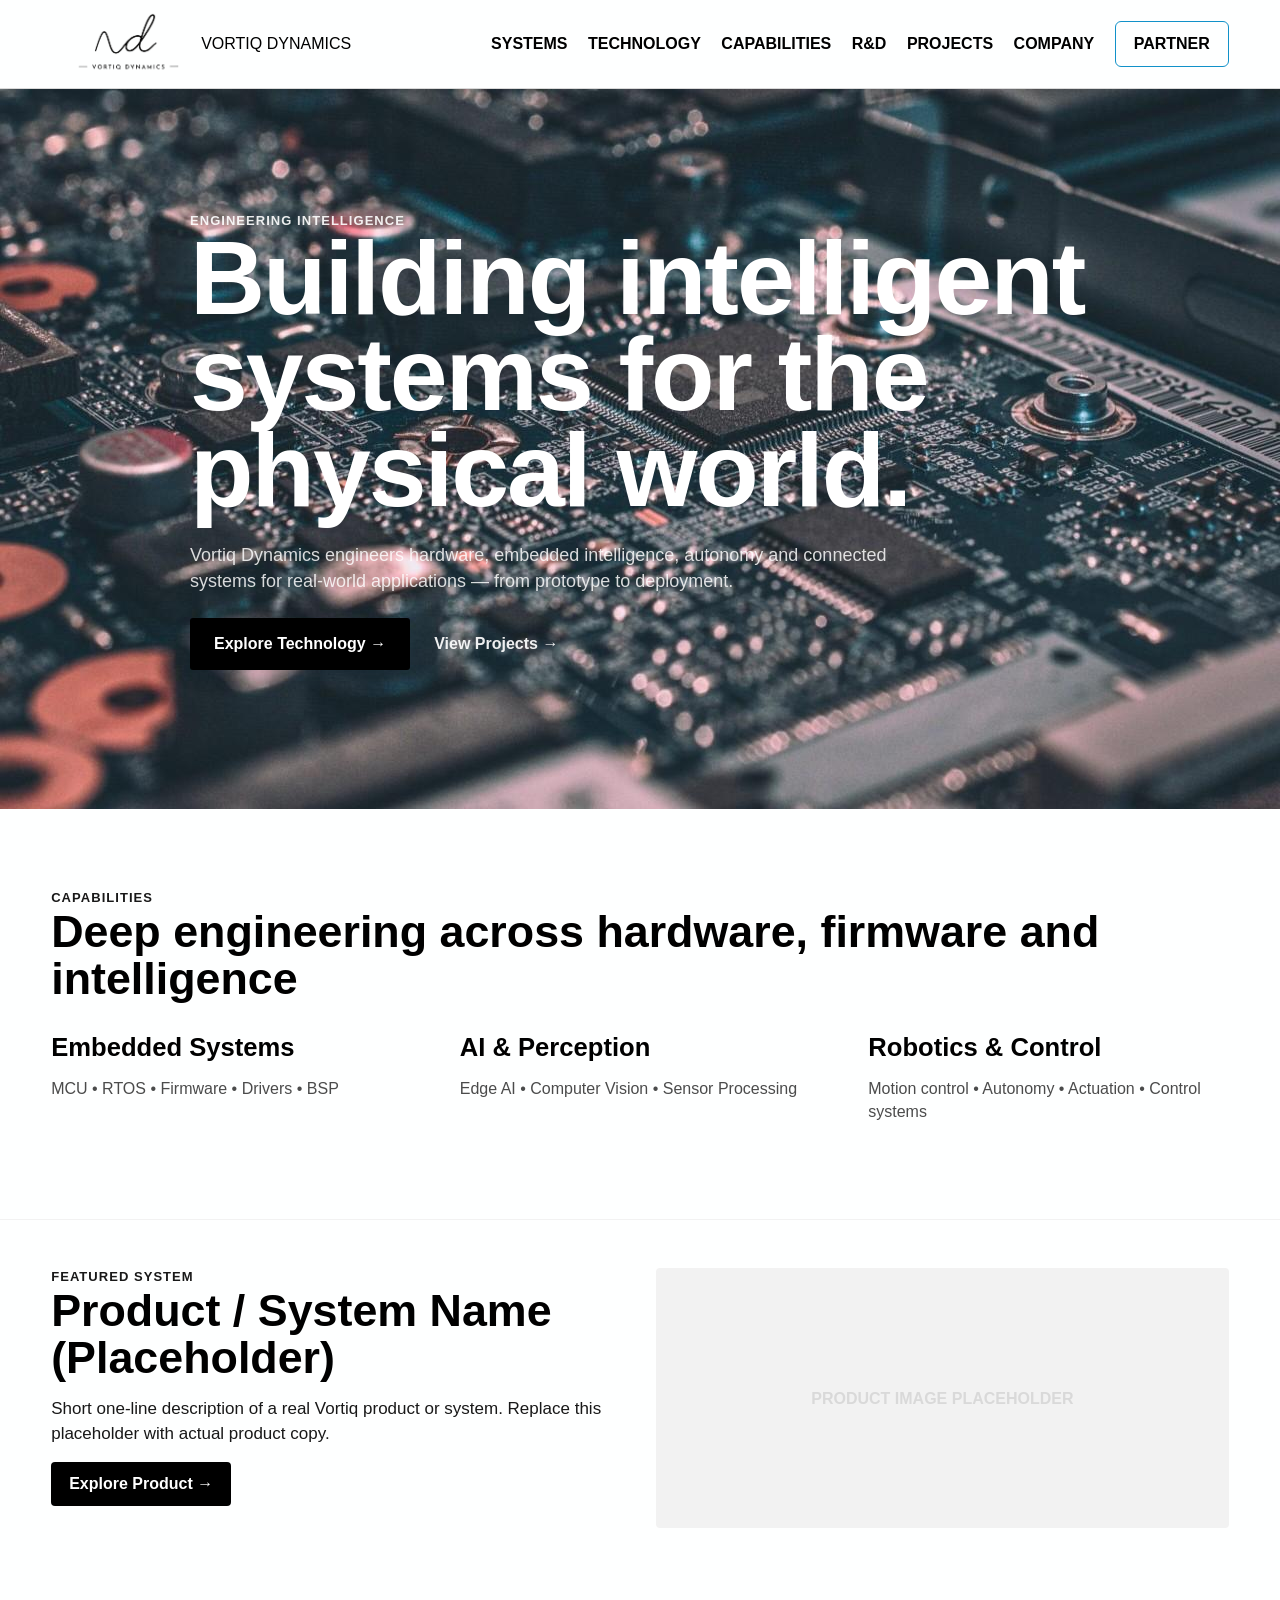
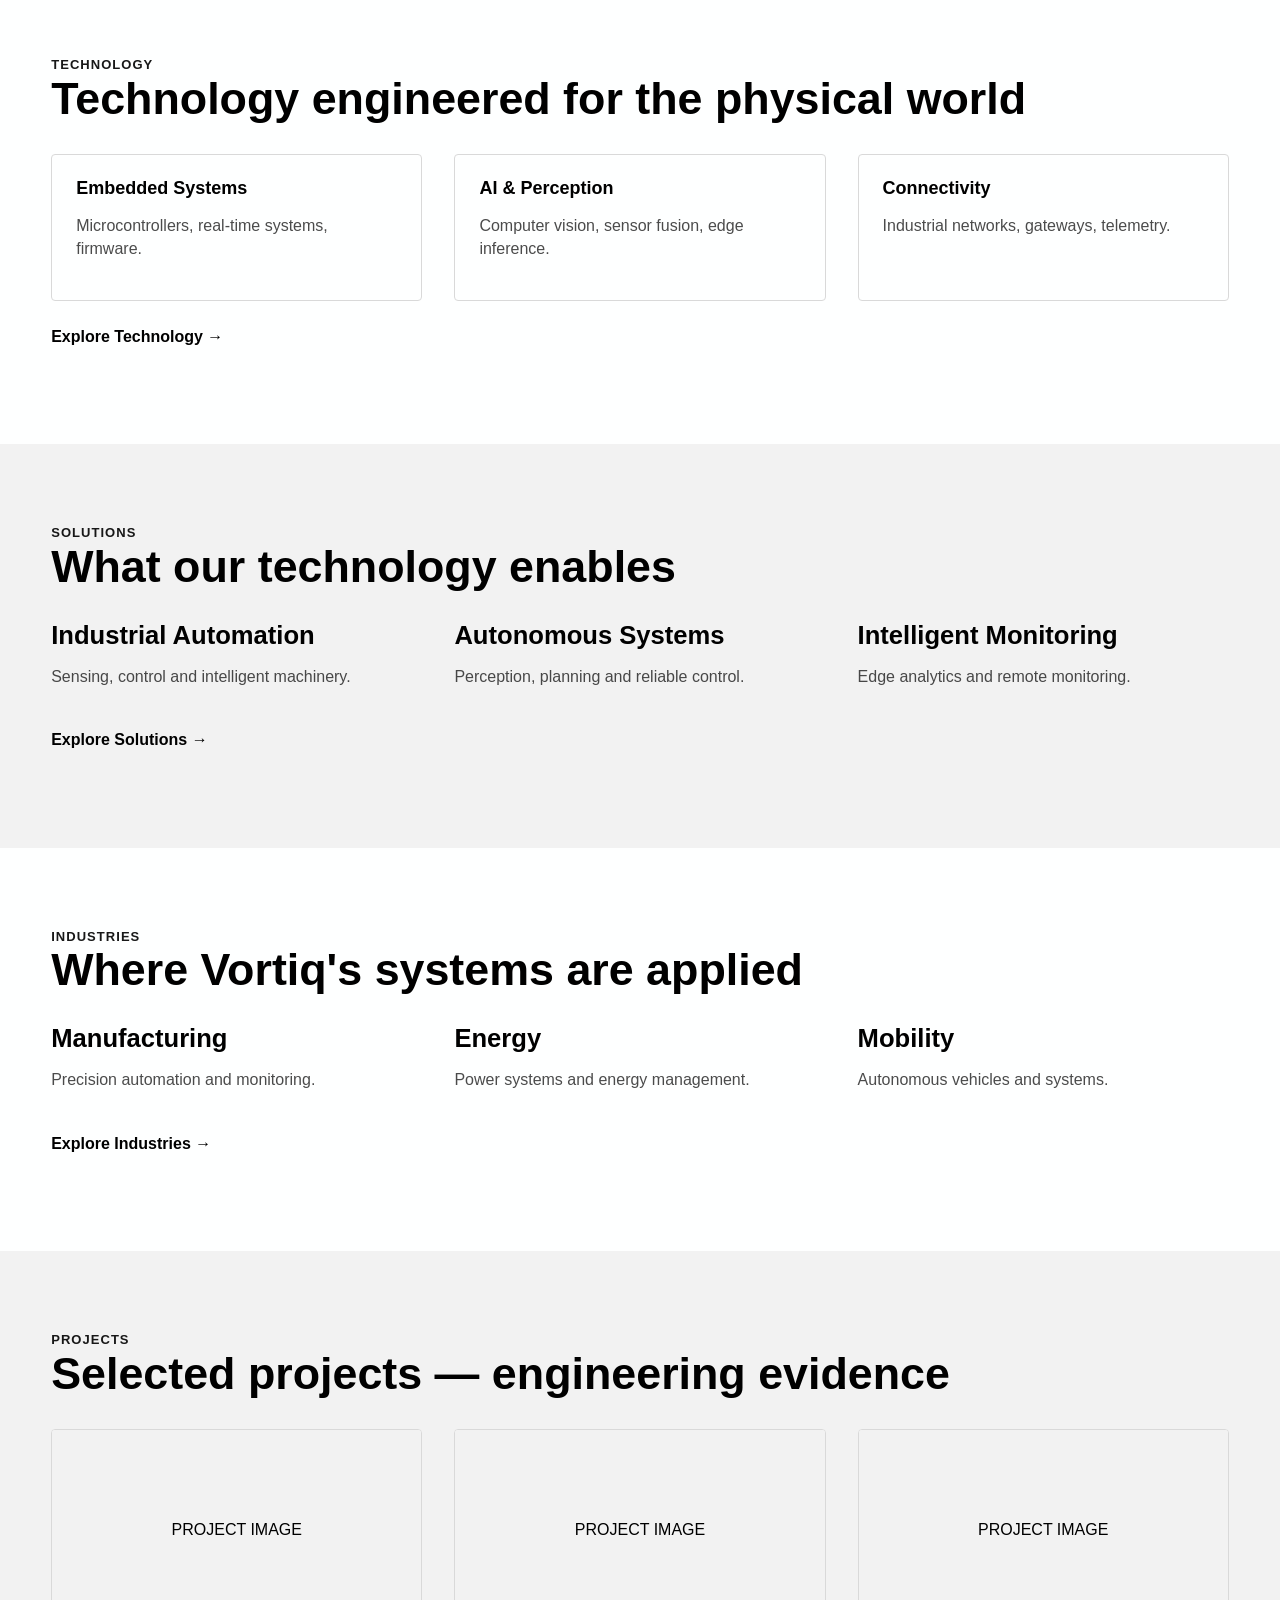
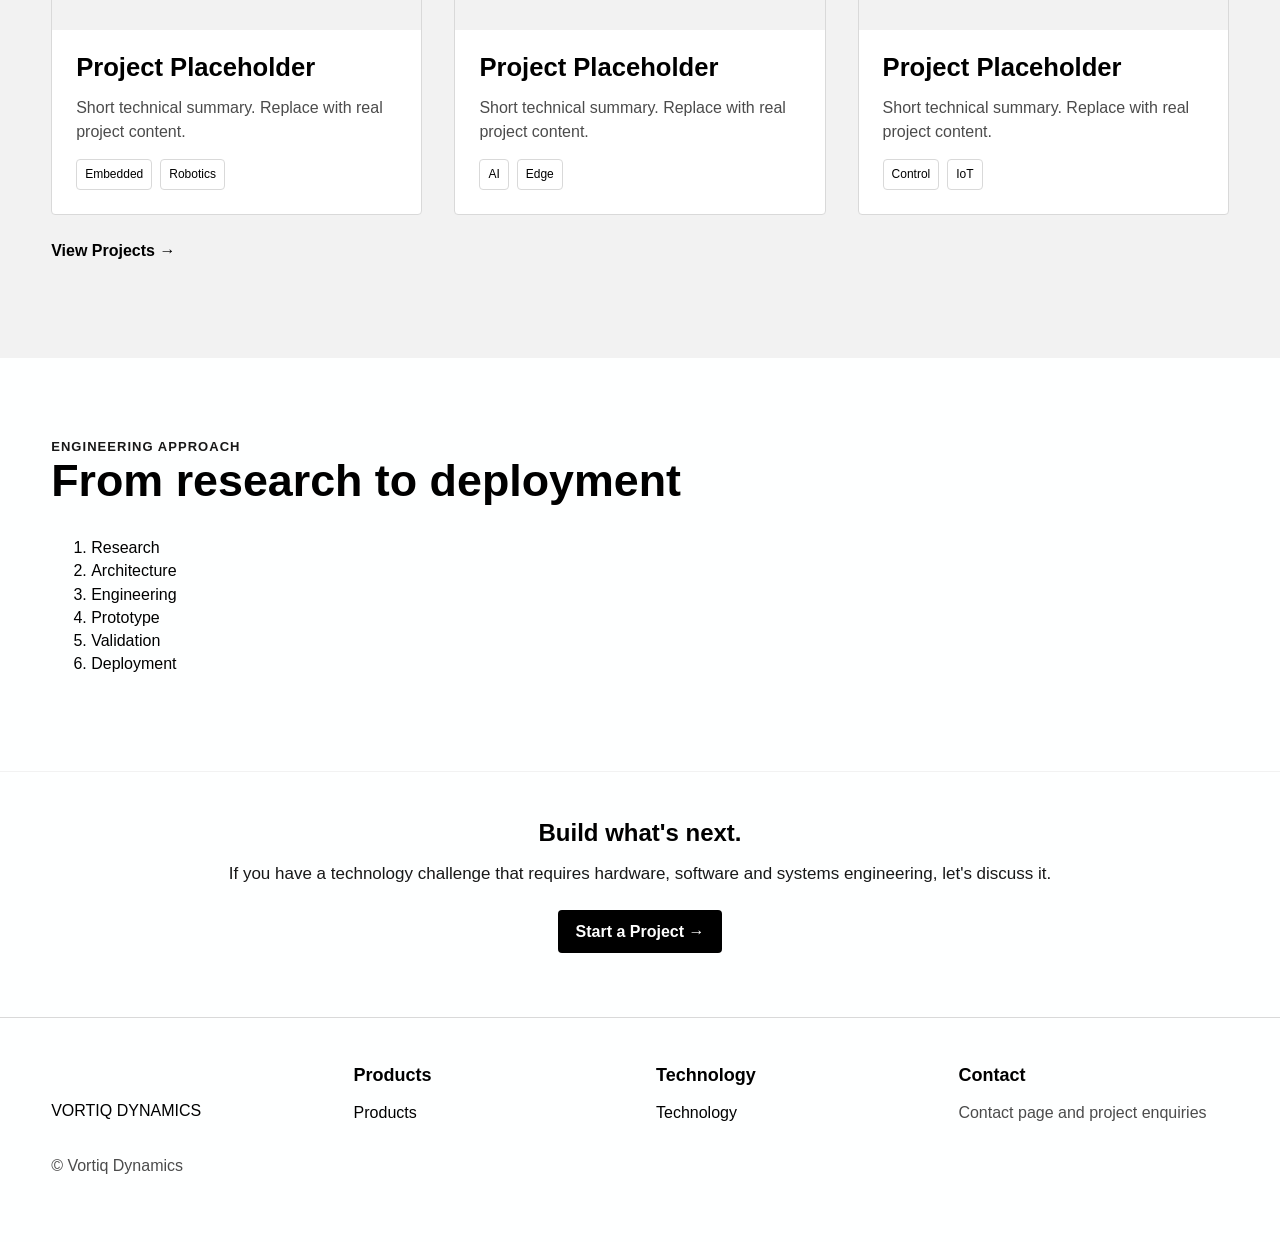
<file: index.html>
﻿<!doctype html>
<html lang="en">
<head>
  <meta charset="utf-8">
  <meta name="viewport" content="width=device-width,initial-scale=1">
  <title>Vortiq Dynamics — Engineering intelligence for the physical world</title>
  <meta name="description" content="Vortiq Dynamics engineers intelligent physical systems: embedded systems, robotics, AI, and connected edge platforms.">
  <link rel="stylesheet" href="css/style.css">
</head>
<body>
  <header class="site-header" role="banner">
    
    <div class="container site-header__inner">
      <div class="site-brand">
    <a href="index.html">
    <img src="assets\images\Untitled design (1) (1).png" alt="Vortiq Dynamics">
    </a>
    <div class="site-brand"><a href="index.html">VORTIQ DYNAMICS</a></div>
</div>
      <nav class="site-nav" role="navigation" aria-label="Primary navigation">
        <div class="nav-item has-dropdown">
          <button class="nav-link nav-trigger" type="button" aria-expanded="false" aria-controls="systems-menu">
            SYSTEMS
          </button>

          <div id="systems-menu" class="mega-menu mega-menu--systems" role="menu" aria-label="Systems menu">
            <div class="systems-mega__header">
              <div>
                <div class="systems-mega__eyebrow">SYSTEMS</div>
                <p class="systems-mega__intro">Intelligent systems engineered for the physical world.</p>
              </div>
              <a class="systems-mega__overview" href="solutions.html">Explore all systems →</a>
            </div>

            <div class="systems-mega__grid">
              <section class="systems-mega__group">
                <h3>CONTROLLED ENVIRONMENT<br>SYSTEMS</h3>
                <a href="solutions.html">Polyhouse Automation</a>
                <a href="solutions.html">Vertical Farming</a>
                <a href="solutions.html">Container Farming</a>
                <a href="solutions.html">Environmental Intelligence</a>
              </section>

              <section class="systems-mega__group">
                <h3>INDUSTRIAL INTELLIGENCE</h3>
                <a href="solutions.html">Industrial Monitoring</a>
                <a href="solutions.html">Machine Intelligence</a>
                <a href="solutions.html">Process Automation</a>
                <a href="solutions.html">Connected Equipment</a>
              </section>

              <section class="systems-mega__group">
                <h3>AUTONOMOUS SYSTEMS</h3>
                <a href="solutions.html">Machine Perception</a>
                <a href="solutions.html">Autonomous Control</a>
                <a href="solutions.html">Robotics</a>
              </section>

              <section class="systems-mega__group">
                <h3>CONNECTED INFRASTRUCTURE</h3>
                <a href="solutions.html">Sensor Networks</a>
                <a href="solutions.html">Edge Infrastructure</a>
                <a href="solutions.html">Remote Monitoring</a>
                <a href="solutions.html">Intelligent Control</a>
              </section>
            </div>
          </div>
        </div>

      <!-- Technology -->
<div class="nav-item has-dropdown">
  <button
    class="nav-link nav-trigger"
    type="button"
    aria-expanded="false"
    aria-controls="technology-menu"
  >
    TECHNOLOGY
  </button>

  <div
    id="technology-menu"
    class="mega-menu mega-menu--technology"
    role="menu"
    aria-label="Technology menu"
  >

    <!-- Header -->
    <div class="technology-mega__header">
      <div>
        <div class="technology-mega__eyebrow">TECHNOLOGY</div>

        <p class="technology-mega__intro">
          The technologies that connect intelligence with the physical world.
        </p>
      </div>

      <a
        class="technology-mega__overview"
        href="technology.html"
      >
        Explore all technology →
      </a>
    </div>


    <!-- Technology Categories -->
    <div class="technology-mega__grid">

      <!-- Sensing & Perception -->
      <section class="technology-mega__group">
        <h3>SENSING &amp; PERCEPTION</h3>

        <a href="technology.html">Sensors</a>
        <a href="technology.html">Computer Vision</a>
        <a href="technology.html">Sensor Fusion</a>
        <a href="technology.html">Telemetry</a>
      </section>


      <!-- Embedded Systems -->
      <section class="technology-mega__group">
        <h3>EMBEDDED SYSTEMS</h3>

        <a href="technology.html">Embedded Hardware</a>
        <a href="technology.html">Firmware</a>
        <a href="technology.html">Electronics / PCB</a>
        <a href="technology.html">Real-Time Systems</a>
      </section>


      <!-- Edge Intelligence -->
      <section class="technology-mega__group">
        <h3>EDGE INTELLIGENCE</h3>

        <a href="technology.html">Edge AI</a>
        <a href="technology.html">Machine Learning</a>
        <a href="technology.html">Edge Computing</a>
        <a href="technology.html">Real-Time Inference</a>
      </section>


      <!-- Automation & Control -->
      <section class="technology-mega__group">
        <h3>AUTOMATION &amp; CONTROL</h3>

        <a href="technology.html">Industrial Automation</a>
        <a href="technology.html">Control Systems</a>
        <a href="technology.html">Actuation</a>
        <a href="technology.html">Industrial Interfaces</a>
      </section>


      <!-- Robotics & Autonomy -->
      <section class="technology-mega__group">
        <h3>ROBOTICS &amp; AUTONOMY</h3>

        <a href="technology.html">Robotics</a>
        <a href="technology.html">Navigation</a>
        <a href="technology.html">Motion Control</a>
        <a href="technology.html">Autonomous Decision Systems</a>
      </section>


      <!-- Connected Systems -->
      <section class="technology-mega__group">
        <h3>CONNECTED SYSTEMS</h3>

        <a href="technology.html">IoT</a>
        <a href="technology.html">Device Connectivity</a>
        <a href="technology.html">Telemetry</a>
        <a href="technology.html">Cloud &amp; Data Infrastructure</a>
      </section>

    </div>
  </div>
</div>
  <!-- Capabilities -->
   <div class="nav-item has-dropdown">
   <button
    class="nav-link nav-trigger"
    type="button"
    aria-expanded="false"
    aria-controls="capabilities-menu"
  >

    CAPABILITIES
  </button>

  <div
    id="technology-menu"
    class="mega-menu mega-menu--technology"
    role="menu"
    aria-label="Technology menu"
  >

    <!-- Header -->
    <div class="technology-mega__header">
      <div>
        <div class="technology-mega__eyebrow">CAPABILITIES</div>

        <p class="technology-mega__intro">
          Engineering capabilities spanning software, infrastructure,intelligent systems and physical computing.
        </p>
      </div>

      <a
        class="technology-mega__overview"
        href="capabilities.html"
      >
        Explore all capabilities →
      </a>
    </div>

    <div class="editorial-mega__grid">

      <section class="editorial-mega__group">
        <h3>SOFTWARE ENGINEERING</h3>

        <a href="CAPABILITIES.html">Application Development</a>
        <a href="CAPABILITIES.html">Web Applications</a>
        <a href="CAPABILITIES.html">Mobile Applications</a>
        <a href="CAPABILITIES.html">Backend Systems</a>
        <a href="CAPABILITIES.html">API Development</a>
        <a href="CAPABILITIES.html">Data Platforms</a>
      </section>

      <section class="editorial-mega__group">
        <h3>CLOUD &amp; INFRASTRUCTURE</h3>

        <a href="CAPABILITIES.html">Cloud Architecture</a>
        <a href="CAPABILITIES.html">Cloud Migration</a>
        <a href="CAPABILITIES.html">DevOps</a>
        <a href="CAPABILITIES.html">Kubernetes</a>
        <a href="CAPABILITIES.html">CI/CD</a>
        <a href="CAPABILITIES.html">Infrastructure as Code</a>
      </section>

      <section class="editorial-mega__group">
        <h3>SYSTEMS ENGINEERING</h3>

        <a href="CAPABILITIES.html">Embedded Software</a>
        <a href="CAPABILITIES.html">IoT Systems</a>
        <a href="CAPABILITIES.html">Edge Computing</a>
        <a href="CAPABILITIES.html">Device Management</a>
        <a href="CAPABILITIES.html">System Integration</a>
      </section>

      <section class="editorial-mega__group">
        <h3>AI &amp; INTELLIGENT SYSTEMS</h3>

        <a href="CAPABILITIES.html">Machine Learning</a>
        <a href="CAPABILITIES.html">Computer Vision</a>
        <a href="CAPABILITIES.html">Edge AI</a>
        <a href="CAPABILITIES.html">Intelligent Automation</a>
        <a href="CAPABILITIES.html">AI Integration</a>
      </section>

    </div>
  </div>
</div>
       <!-- <a class="nav-link" href="solutions.html">Solutions</a> -->
      <div class="nav-item has-dropdown">

  <button
    class="nav-link nav-trigger"
    type="button"
    aria-expanded="false"
    aria-controls="rnd-menu"
  >
    R&amp;D
  </button>

  <div
    id="technology-menu"
    class="mega-menu mega-menu--technology"
    role="menu"
    aria-label="Technology menu"
  >

    <div class="editorial-mega__header">
      <div>
        <div class="editorial-mega__eyebrow">R&amp;D</div>

        <p class="editorial-mega__intro">
          Research, experimentation and prototyping for emerging technologies.
        </p>
      </div>

      <a
        class="editorial-mega__overview"
        href="products.html"
      >
        Explore R&amp;D →
      </a>
    </div>

    <div class="editorial-mega__grid">

      <section class="editorial-mega__group">
        <h3>RESEARCH AREAS</h3>

        <a href="products.html">Physical AI</a>
        <a href="products.html">Edge AI</a>
        <a href="products.html">Computer Vision</a>
        <a href="products.html">Robotics</a>
        <a href="products.html">Autonomous Systems</a>
        <a href="products.html">Sensor Fusion</a>
      </section>

      <section class="editorial-mega__group">
        <h3>PROTOTYPING</h3>

        <a href="products.html">Electronics</a>
        <a href="products.html">Embedded Systems</a>
        <a href="products.html">Mechanical Integration</a>
        <a href="products.html">System Prototypes</a>
      </section>

      <section class="editorial-mega__group">
        <h3>VORTIQ LAB</h3>

        <a href="products.html">Experiments</a>
        <a href="products.html">Research Notes</a>
        <a href="products.html">Field Experiments</a>
      </section>

      <section class="editorial-mega__group">
        <h3>TECHNOLOGY DEMONSTRATORS</h3>

        <a href="products.html">Experimental Systems</a>
        <a href="products.html">Proofs of Concept</a>
        <a href="products.html">Technology Demonstrators</a>
      </section>

    </div>
  </div>
</div>



<div class="nav-item has-dropdown">

  <button
    class="nav-link nav-trigger"
    type="button"
    aria-expanded="false"
    aria-controls="projects-menu"
  >
    PROJECTS
  </button>

  <div
    id="technology-menu"
    class="mega-menu mega-menu--technology"
    role="menu"
    aria-label="Technology menu"
  >

    <div class="editorial-mega__header">
      <div>
        <div class="editorial-mega__eyebrow">PROJECTS</div>

        <p class="editorial-mega__intro">
          Selected engineering projects across agriculture,
          industry, AI and intelligent hardware.
        </p>
      </div>

      <a
        class="editorial-mega__overview"
        href="projects.html"
      >
        View all projects →
      </a>
    </div>

    <div class="editorial-mega__grid">

      <section class="editorial-mega__group">
        <h3>AGRICULTURE</h3>

        <a href="projects.html">Controlled Environment</a>
        <a href="projects.html">Greenhouse Automation</a>
        <a href="projects.html">Environmental Sensing</a>
        <a href="projects.html">Irrigation Systems</a>
      </section>

      <section class="editorial-mega__group">
        <h3>INDUSTRIAL</h3>

        <a href="projects.html">Industrial IoT</a>
        <a href="projects.html">Monitoring</a>
        <a href="projects.html">Automation</a>
        <a href="projects.html">Edge Systems</a>
      </section>

      <section class="editorial-mega__group">
        <h3>AI &amp; VISION</h3>

        <a href="projects.html">Computer Vision</a>
        <a href="projects.html">Edge AI</a>
        <a href="projects.html">Sensor Fusion</a>
        <a href="projects.html">Intelligent Monitoring</a>
      </section>

      <section class="editorial-mega__group">
        <h3>EMBEDDED &amp; ELECTRONICS</h3>

        <a href="projects.html">Embedded Systems</a>
        <a href="projects.html">PCB / Electronics</a>
        <a href="projects.html">Firmware</a>
        <a href="projects.html">Hardware Prototypes</a>
      </section>

    </div>
  </div>
</div>
<div class="nav-item has-dropdown">

  <button
    class="nav-link nav-trigger"
    type="button"
    aria-expanded="false"
    aria-controls="company-menu"
  >
    COMPANY
  </button>

   <div
    id="technology-menu"
    class="mega-menu mega-menu--technology"
    role="menu"
    aria-label="Technology menu"
  >

    <div class="editorial-mega__header">
      <div>
        <div class="editorial-mega__eyebrow">COMPANY</div>

        <p class="editorial-mega__intro">
          The people, principles and engineering culture behind Vortiq Dynamics.
        </p>
      </div>

      <a
        class="editorial-mega__overview"
        href="company.html"
      >
        About Vortiq →
      </a>
    </div>

    <div class="editorial-mega__grid">

      <section class="editorial-mega__group">
        <h3>ABOUT VORTIQ</h3>

        <a href="company.html">Mission</a>
        <a href="company.html">Vision</a>
        <a href="company.html">Our Approach</a>
      </section>

      <section class="editorial-mega__group">
        <h3>ENGINEERING</h3>

        <a href="company.html">Engineering Philosophy</a>
        <a href="company.html">System Architecture</a>
        <a href="company.html">Technology Stack</a>
      </section>

      <section class="editorial-mega__group">
        <h3>PEOPLE</h3>

        <a href="company.html">Leadership</a>
        <a href="company.html">Engineering Team</a>
        <a href="company.html">Careers</a>
      </section>

      <section class="editorial-mega__group">
        <h3>CONTACT</h3>

        <a href="contact.html">General Enquiries</a>
        <a href="contact.html">Partnerships</a>
      </section>

    </div>
  </div>
</div>
        <a href="contact.html" class="btn btn--nav-cta">PARTNER</a>
      </nav>

      <button class="nav-toggle" aria-controls="mobile-nav" aria-expanded="false" aria-label="Toggle navigation">
        <span class="bar"></span>
        <span class="bar"></span>
        <span class="bar"></span>
      </button>
    </div>

<!--<div id="mobile-nav" class="mobile-nav" role="navigation" aria-label="Mobile primary navigation">-->


  <!-- Mobile Systems -->
<div id="mobile-nav"
     class="mobile-nav"
     role="navigation"
     aria-label="Mobile primary navigation">


  <!-- =====================================================
       SYSTEMS
       ===================================================== -->

  <div class="mobile-dropdown">

    <button
      class="mobile-dropdown-toggle"
      type="button"
      aria-expanded="false"
    >
      <span>SYSTEMS</span>
      <span class="mobile-dropdown-chevron">+</span>
    </button>


    <div class="mobile-dropdown-content">

      <button class="mobile-service-toggle"
              type="button"
              aria-expanded="false">
        <span>Controlled Environment Systems</span>
        <span>+</span>
      </button>

      <div class="mobile-service-content">
        <a href="solutions.html">Polyhouse Automation</a>
        <a href="solutions.html">Vertical Farming</a>
        <a href="solutions.html">Container Farming</a>
        <a href="solutions.html">Environmental Intelligence</a>
      </div>


      <button class="mobile-service-toggle"
              type="button"
              aria-expanded="false">
        <span>Industrial Intelligence</span>
        <span>+</span>
      </button>

      <div class="mobile-service-content">
        <a href="solutions.html">Industrial Monitoring</a>
        <a href="solutions.html">Machine Intelligence</a>
        <a href="solutions.html">Process Automation</a>
        <a href="solutions.html">Connected Equipment</a>
      </div>


      <button class="mobile-service-toggle"
              type="button"
              aria-expanded="false">
        <span>Autonomous Systems</span>
        <span>+</span>
      </button>

      <div class="mobile-service-content">
        <a href="solutions.html">Machine Perception</a>
        <a href="solutions.html">Autonomous Control</a>
        <a href="solutions.html">Robotics</a>
      </div>


      <button class="mobile-service-toggle"
              type="button"
              aria-expanded="false">
        <span>Connected Infrastructure</span>
        <span>+</span>
      </button>

      <div class="mobile-service-content">
        <a href="solutions.html">Sensor Networks</a>
        <a href="solutions.html">Edge Infrastructure</a>
        <a href="solutions.html">Remote Monitoring</a>
        <a href="solutions.html">Intelligent Control</a>
      </div>

    </div>

  </div>


  <!-- =====================================================
       TECHNOLOGY
       ===================================================== -->

  <div class="mobile-dropdown">

    <button
      class="mobile-dropdown-toggle"
      type="button"
      aria-expanded="false"
    >
      <span>TECHNOLOGY</span>
      <span class="mobile-dropdown-chevron">+</span>
    </button>


    <div class="mobile-dropdown-content">

      <button class="mobile-service-toggle"
              type="button"
              aria-expanded="false">
        <span>Sensing &amp; Perception</span>
        <span>+</span>
      </button>

      <div class="mobile-service-content">
        <a href="technology.html">Sensors</a>
        <a href="technology.html">Computer Vision</a>
        <a href="technology.html">Sensor Fusion</a>
        <a href="technology.html">Telemetry</a>
      </div>


      <button class="mobile-service-toggle"
              type="button"
              aria-expanded="false">
        <span>Embedded Systems</span>
        <span>+</span>
      </button>

      <div class="mobile-service-content">
        <a href="technology.html">Embedded Hardware</a>
        <a href="technology.html">Firmware</a>
        <a href="technology.html">Electronics / PCB</a>
        <a href="technology.html">Real-Time Systems</a>
      </div>


      <button class="mobile-service-toggle"
              type="button"
              aria-expanded="false">
        <span>Edge Intelligence</span>
        <span>+</span>
      </button>

      <div class="mobile-service-content">
        <a href="technology.html">Edge AI</a>
        <a href="technology.html">Machine Learning</a>
        <a href="technology.html">Edge Computing</a>
        <a href="technology.html">Real-Time Inference</a>
      </div>


      <button class="mobile-service-toggle"
              type="button"
              aria-expanded="false">
        <span>Automation &amp; Control</span>
        <span>+</span>
      </button>

      <div class="mobile-service-content">
        <a href="technology.html">Industrial Automation</a>
        <a href="technology.html">Control Systems</a>
        <a href="technology.html">Actuation</a>
        <a href="technology.html">Industrial Interfaces</a>
      </div>


      <button class="mobile-service-toggle"
              type="button"
              aria-expanded="false">
        <span>Robotics &amp; Autonomy</span>
        <span>+</span>
      </button>

      <div class="mobile-service-content">
        <a href="technology.html">Robotics</a>
        <a href="technology.html">Navigation</a>
        <a href="technology.html">Motion Control</a>
        <a href="technology.html">Autonomous Decision Systems</a>
      </div>


      <button class="mobile-service-toggle"
              type="button"
              aria-expanded="false">
        <span>Connected Systems</span>
        <span>+</span>
      </button>

      <div class="mobile-service-content">
        <a href="technology.html">IoT</a>
        <a href="technology.html">Device Connectivity</a>
        <a href="technology.html">Telemetry</a>
        <a href="technology.html">Cloud &amp; Data Infrastructure</a>
      </div>

    </div>

  </div>


  <!-- =====================================================
       CAPABILITIES
       ===================================================== -->

  <div class="mobile-dropdown">

    <button class="mobile-dropdown-toggle"
            type="button"
            aria-expanded="false">
      <span>CAPABILITIES</span>
      <span class="mobile-dropdown-chevron">+</span>
    </button>


    <div class="mobile-dropdown-content">

      <button class="mobile-service-toggle"
              type="button"
              aria-expanded="false">
        <span>Software Engineering</span>
        <span>+</span>
      </button>

      <div class="mobile-service-content">
        <a href="CAPABILITIES.html">Application Development</a>
        <a href="CAPABILITIES.html">Web Applications</a>
        <a href="CAPABILITIES.html">Mobile Applications</a>
        <a href="CAPABILITIES.html">Backend Systems</a>
        <a href="CAPABILITIES.html">API Development</a>
        <a href="CAPABILITIES.html">Data Platforms</a>
      </div>


      <button class="mobile-service-toggle"
              type="button"
              aria-expanded="false">
        <span>Cloud &amp; Infrastructure</span>
        <span>+</span>
      </button>

      <div class="mobile-service-content">
        <a href="CAPABILITIES.html">Cloud Architecture</a>
        <a href="CAPABILITIES.html">Cloud Migration</a>
        <a href="CAPABILITIES.html">DevOps</a>
        <a href="CAPABILITIES.html">Kubernetes</a>
        <a href="CAPABILITIES.html">CI/CD</a>
        <a href="CAPABILITIES.html">Infrastructure as Code</a>
      </div>


      <button class="mobile-service-toggle"
              type="button"
              aria-expanded="false">
        <span>Systems Engineering</span>
        <span>+</span>
      </button>

      <div class="mobile-service-content">
        <a href="CAPABILITIES.html">Embedded Software</a>
        <a href="CAPABILITIES.html">IoT Systems</a>
        <a href="CAPABILITIES.html">Edge Computing</a>
        <a href="CAPABILITIES.html">Device Management</a>
        <a href="CAPABILITIES.html">System Integration</a>
      </div>


      <button class="mobile-service-toggle"
              type="button"
              aria-expanded="false">
        <span>AI &amp; Intelligent Systems</span>
        <span>+</span>
      </button>

      <div class="mobile-service-content">
        <a href="CAPABILITIES.html">Machine Learning</a>
        <a href="CAPABILITIES.html">Computer Vision</a>
        <a href="CAPABILITIES.html">Edge AI</a>
        <a href="CAPABILITIES.html">Intelligent Automation</a>
        <a href="CAPABILITIES.html">AI Integration</a>
      </div>

    </div>

  </div>


  <!-- =====================================================
       R&D
       ===================================================== -->

  <div class="mobile-dropdown">

    <button class="mobile-dropdown-toggle"
            type="button"
            aria-expanded="false">
      <span>R&amp;D</span>
      <span class="mobile-dropdown-chevron">+</span>
    </button>


    <div class="mobile-dropdown-content">

      <button class="mobile-service-toggle"
              type="button"
              aria-expanded="false">
        <span>Research Areas</span>
        <span>+</span>
      </button>

      <div class="mobile-service-content">
        <a href="products.html">Physical AI</a>
        <a href="products.html">Edge AI</a>
        <a href="products.html">Computer Vision</a>
        <a href="products.html">Robotics</a>
        <a href="products.html">Autonomous Systems</a>
        <a href="products.html">Sensor Fusion</a>
      </div>


      <button class="mobile-service-toggle"
              type="button"
              aria-expanded="false">
        <span>Prototyping</span>
        <span>+</span>
      </button>

      <div class="mobile-service-content">
        <a href="products.html">Electronics</a>
        <a href="products.html">Embedded Systems</a>
        <a href="products.html">Mechanical Integration</a>
        <a href="products.html">System Prototypes</a>
      </div>


      <button class="mobile-service-toggle"
              type="button"
              aria-expanded="false">
        <span>Vortiq Lab</span>
        <span>+</span>
      </button>

      <div class="mobile-service-content">
        <a href="products.html">Experiments</a>
        <a href="products.html">Research Notes</a>
        <a href="products.html">Field Experiments</a>
      </div>


      <button class="mobile-service-toggle"
              type="button"
              aria-expanded="false">
        <span>Technology Demonstrators</span>
        <span>+</span>
      </button>

      <div class="mobile-service-content">
        <a href="products.html">Experimental Systems</a>
        <a href="products.html">Proofs of Concept</a>
        <a href="products.html">Technology Demonstrators</a>
      </div>

    </div>

  </div>


  <!-- =====================================================
       PROJECTS
       ===================================================== -->

  <div class="mobile-dropdown">

    <button class="mobile-dropdown-toggle"
            type="button"
            aria-expanded="false">
      <span>PROJECTS</span>
      <span class="mobile-dropdown-chevron">+</span>
    </button>


    <div class="mobile-dropdown-content">

      <button class="mobile-service-toggle"
              type="button"
              aria-expanded="false">
        <span>Agriculture</span>
        <span>+</span>
      </button>

      <div class="mobile-service-content">
        <a href="projects.html">Controlled Environment</a>
        <a href="projects.html">Greenhouse Automation</a>
        <a href="projects.html">Environmental Sensing</a>
        <a href="projects.html">Irrigation Systems</a>
      </div>


      <button class="mobile-service-toggle"
              type="button"
              aria-expanded="false">
        <span>Industrial</span>
        <span>+</span>
      </button>

      <div class="mobile-service-content">
        <a href="projects.html">Industrial IoT</a>
        <a href="projects.html">Monitoring</a>
        <a href="projects.html">Automation</a>
        <a href="projects.html">Edge Systems</a>
      </div>


      <button class="mobile-service-toggle"
              type="button"
              aria-expanded="false">
        <span>AI &amp; Vision</span>
        <span>+</span>
      </button>

      <div class="mobile-service-content">
        <a href="projects.html">Computer Vision</a>
        <a href="projects.html">Edge AI</a>
        <a href="projects.html">Sensor Fusion</a>
        <a href="projects.html">Intelligent Monitoring</a>
      </div>


      <button class="mobile-service-toggle"
              type="button"
              aria-expanded="false">
        <span>Embedded &amp; Electronics</span>
        <span>+</span>
      </button>

      <div class="mobile-service-content">
        <a href="projects.html">Embedded Systems</a>
        <a href="projects.html">PCB / Electronics</a>
        <a href="projects.html">Firmware</a>
        <a href="projects.html">Hardware Prototypes</a>
      </div>

    </div>

  </div>


  <!-- =====================================================
       COMPANY
       ===================================================== -->

  <div class="mobile-dropdown">

    <button class="mobile-dropdown-toggle"
            type="button"
            aria-expanded="false">
      <span>COMPANY</span>
      <span class="mobile-dropdown-chevron">+</span>
    </button>


    <div class="mobile-dropdown-content">

      <button class="mobile-service-toggle"
              type="button"
              aria-expanded="false">
        <span>About Vortiq</span>
        <span>+</span>
      </button>

      <div class="mobile-service-content">
        <a href="company.html">Mission</a>
        <a href="company.html">Vision</a>
        <a href="company.html">Our Approach</a>
      </div>


      <button class="mobile-service-toggle"
              type="button"
              aria-expanded="false">
        <span>Engineering</span>
        <span>+</span>
      </button>

      <div class="mobile-service-content">
        <a href="company.html">Engineering Philosophy</a>
        <a href="company.html">System Architecture</a>
        <a href="company.html">Technology Stack</a>
      </div>


      <button class="mobile-service-toggle"
              type="button"
              aria-expanded="false">
        <span>People</span>
        <span>+</span>
      </button>

      <div class="mobile-service-content">
        <a href="company.html">Leadership</a>
        <a href="company.html">Engineering Team</a>
        <a href="company.html">Careers</a>
      </div>


      <button class="mobile-service-toggle"
              type="button"
              aria-expanded="false">
        <span>Contact</span>
        <span>+</span>
      </button>

      <div class="mobile-service-content">
        <a href="contact.html">General Enquiries</a>
        <a href="contact.html">Partnerships</a>
      </div>

    </div>

  </div>


  <!-- =====================================================
       PARTNER
       ===================================================== -->

<a href="contact.html" class="btn btn--nav-cta">PARTNER</a>

</div>


</div>
  </header>

  <main>
    <!-- Hero: cinematic, product-first -->
    <section class="hero" aria-labelledby="hero-heading">
      <div class="hero-background" aria-hidden="true">
      <img src="assets\images\img.jpg" alt="" class="hero-bg-image">
      </div>

      <div class="hero-overlay" aria-hidden="true"></div>

      <div class="container hero-content">
        <div class="eyebrow1">ENGINEERING INTELLIGENCE</div>
        <h1 id="hero-heading" class="h-hero">Building intelligent systems for the physical world.</h1>
        <p class="lead">Vortiq Dynamics engineers hardware, embedded intelligence, autonomy and connected systems for real-world applications — from prototype to deployment.</p>
        <p class="hero-ctas">
          <a href="technology.html" class="btn btn--primary">Explore Technology →</a>
          <a href="projects.html" class="btn btn--link">View Projects →</a>
        </p>
      </div>
    </section>

    <!-- Capability statement -->
    <section class="container" aria-labelledby="capabilities-heading" style="padding-top:var(--space-4xl);padding-bottom:var(--space-4xl);">
      <header class="section-heading">
        <div class="eyebrow">CAPABILITIES</div>
        <h2 id="capabilities-heading" class="h2">Deep engineering across hardware, firmware and intelligence</h2>
      </header>

      <div class="grid" style="grid-column-gap:var(--space-xxl);">
        <div style="grid-column:span 4;">
          <h3 class="h3">Embedded Systems</h3>
          <p class="text-muted">MCU • RTOS • Firmware • Drivers • BSP</p>
        </div>
        <div style="grid-column:span 4;">
          <h3 class="h3">AI & Perception</h3>
          <p class="text-muted">Edge AI • Computer Vision • Sensor Processing</p>
        </div>
        <div style="grid-column:span 4;">
          <h3 class="h3">Robotics & Control</h3>
          <p class="text-muted">Motion control • Autonomy • Actuation • Control systems</p>
        </div>
      </div>
    </section>

    <!-- Featured product/system -->
    <section class="product-feature container" aria-labelledby="featured-product" style="background:transparent;">
      <div class="feature-body">
        <div class="eyebrow">FEATURED SYSTEM</div>
        <h2 id="featured-product" class="h2">Product / System Name (Placeholder)</h2>
        <p class="lead">Short one-line description of a real Vortiq product or system. Replace this placeholder with actual product copy.</p>
        <p style="margin-top:var(--space-md);">
          <a href="products.html" class="btn btn--primary">Explore Product →</a>
        </p>
      </div>
      <div class="feature-visual">
        <div style="background:var(--color-light-gray);height:260px;display:flex;align-items:center;justify-content:center;color:var(--color-medium-gray);font-weight:600;">
          PRODUCT IMAGE PLACEHOLDER
        </div>
      </div>
    </section>

    <!-- Technology preview -->
    <section class="container" aria-labelledby="technology-heading" style="padding-top:var(--space-4xl);padding-bottom:var(--space-4xl);">
      <header class="section-heading">
        <div class="eyebrow">TECHNOLOGY</div>
        <h2 id="technology-heading" class="h2">Technology engineered for the physical world</h2>
      </header>

      <div class="tech-list">
        <div class="tech-item">
          <h4 class="h4">Embedded Systems</h4>
          <p class="text-muted">Microcontrollers, real-time systems, firmware.</p>
        </div>
        <div class="tech-item">
          <h4 class="h4">AI & Perception</h4>
          <p class="text-muted">Computer vision, sensor fusion, edge inference.</p>
        </div>
        <div class="tech-item">
          <h4 class="h4">Connectivity</h4>
          <p class="text-muted">Industrial networks, gateways, telemetry.</p>
        </div>
      </div>

      <p style="margin-top:var(--space-lg);"><a href="technology.html" class="btn btn--link">Explore Technology →</a></p>
    </section>

    <!-- Solutions preview -->
    <section class="container" aria-labelledby="solutions-heading" style="padding-top:var(--space-4xl);padding-bottom:var(--space-4xl);background:var(--color-light-gray);">
      <header class="section-heading">
        <div class="eyebrow">SOLUTIONS</div>
        <h2 id="solutions-heading" class="h2">What our technology enables</h2>
      </header>

      <div class="grid" style="grid-auto-flow:row;">
        <div style="grid-column:span 4;"><h3 class="h3">Industrial Automation</h3><p class="text-muted">Sensing, control and intelligent machinery.</p></div>
        <div style="grid-column:span 4;"><h3 class="h3">Autonomous Systems</h3><p class="text-muted">Perception, planning and reliable control.</p></div>
        <div style="grid-column:span 4;"><h3 class="h3">Intelligent Monitoring</h3><p class="text-muted">Edge analytics and remote monitoring.</p></div>
      </div>

      <p style="margin-top:var(--space-lg);"><a href="solutions.html" class="btn btn--link">Explore Solutions →</a></p>
    </section>

    <!-- Industries preview -->
    <section class="container" aria-labelledby="industries-heading" style="padding-top:var(--space-4xl);padding-bottom:var(--space-4xl);">
      <header class="section-heading">
        <div class="eyebrow">INDUSTRIES</div>
        <h2 id="industries-heading" class="h2">Where Vortiq's systems are applied</h2>
      </header>

      <div class="grid">
        <div style="grid-column:span 4;"><h3 class="h3">Manufacturing</h3><p class="text-muted">Precision automation and monitoring.</p></div>
        <div style="grid-column:span 4;"><h3 class="h3">Energy</h3><p class="text-muted">Power systems and energy management.</p></div>
        <div style="grid-column:span 4;"><h3 class="h3">Mobility</h3><p class="text-muted">Autonomous vehicles and systems.</p></div>
      </div>

      <p style="margin-top:var(--space-lg);"><a href="industries.html" class="btn btn--link">Explore Industries →</a></p>
    </section>

    <!-- Featured projects -->
    <section class="container" aria-labelledby="projects-heading" style="padding-top:var(--space-4xl);padding-bottom:var(--space-4xl);background:var(--color-light-gray);">
      <header class="section-heading">
        <div class="eyebrow">PROJECTS</div>
        <h2 id="projects-heading" class="h2">Selected projects — engineering evidence</h2>
      </header>

      <div class="grid">
        <article class="project-card" style="grid-column:span 4;">
          <div class="card-media" aria-hidden="true" style="display:flex;align-items:center;justify-content:center;">PROJECT IMAGE</div>
          <div class="card-body">
            <h3 class="h3">Project Placeholder</h3>
            <p class="text-muted">Short technical summary. Replace with real project content.</p>
            <div class="tech-tags"><span class="tech-tag">Embedded</span><span class="tech-tag">Robotics</span></div>
          </div>
        </article>

        <article class="project-card" style="grid-column:span 4;">
          <div class="card-media" aria-hidden="true" style="display:flex;align-items:center;justify-content:center;">PROJECT IMAGE</div>
          <div class="card-body">
            <h3 class="h3">Project Placeholder</h3>
            <p class="text-muted">Short technical summary. Replace with real project content.</p>
            <div class="tech-tags"><span class="tech-tag">AI</span><span class="tech-tag">Edge</span></div>
          </div>
        </article>

        <article class="project-card" style="grid-column:span 4;">
          <div class="card-media" aria-hidden="true" style="display:flex;align-items:center;justify-content:center;">PROJECT IMAGE</div>
          <div class="card-body">
            <h3 class="h3">Project Placeholder</h3>
            <p class="text-muted">Short technical summary. Replace with real project content.</p>
            <div class="tech-tags"><span class="tech-tag">Control</span><span class="tech-tag">IoT</span></div>
          </div>
        </article>
      </div>

      <p style="margin-top:var(--space-lg);"><a href="projects.html" class="btn btn--link">View Projects →</a></p>
    </section>

    <!-- Engineering approach -->
    <section class="container" aria-labelledby="approach-heading" style="padding-top:var(--space-4xl);padding-bottom:var(--space-4xl);">
      <header class="section-heading">
        <div class="eyebrow">ENGINEERING APPROACH</div>
        <h2 id="approach-heading" class="h2">From research to deployment</h2>
      </header>

      <ol>
        <li>Research</li>
        <li>Architecture</li>
        <li>Engineering</li>
        <li>Prototype</li>
        <li>Validation</li>
        <li>Deployment</li>
      </ol>
    </section>

    <!-- Final CTA -->
    <section class="cta-block" aria-labelledby="cta-heading">
      <div class="container">
        <h2 id="cta-heading" class="cta-title">Build what's next.</h2>
        <p class="lead">If you have a technology challenge that requires hardware, software and systems engineering, let's discuss it.</p>
        <p style="margin-top:var(--space-lg);"><a href="contact.html" class="btn btn--primary">Start a Project →</a></p>
      </div>
    </section>
  </main>

  <footer class="site-footer" role="contentinfo">
    <div class="container">
      <div class="footer-columns">
        <div>
          <div class="site-brand">VORTIQ DYNAMICS</div>
          <p class="text-muted">© Vortiq Dynamics</p>
        </div>
        <div>
          <h4 class="h4">Products</h4>
          <nav aria-label="Footer products"><a href="products.html">Products</a></nav>
        </div>
        <div>
          <h4 class="h4">Technology</h4>
          <nav aria-label="Footer technology"><a href="technology.html">Technology</a></nav>
        </div>
        <div>
          <h4 class="h4">Contact</h4>
          <p class="text-muted">Contact page and project enquiries</p>
        </div>
      </div>
    </div>
  </footer>

  <script src="js/main.js"></script>
</body>
</html>
</file>
<file: css/style.css>
﻿/*
  Vortiq Dynamics — Central stylesheet
  Implements design tokens, reset/base, typography, spacing, layout, components
  Follow design.md strictly: light-only, editorial, product-first, deep-tech
*/
:root{
  /* Color system (design.md) */
  --color-background: #FEFFFF;
  /*--color-text: #0E3659;*/
  --color-text: #000000;
  --color-accent: #1191C9;
  --color-black: #000000;
  --color-light-gray: #F2F2F2;
  --color-medium-gray: #D9D9D9;

  /* Layout tokens */
  --container-width: 1440px;
  --page-padding: clamp(20px, 4vw, 64px);

  /* Spacing scale */
  --space-xxs: 4px;
  --space-xs: 8px;
  --space-sm: 12px;
  --space-md: 16px;
  --space-lg: 24px;
  --space-xl: 32px;
  --space-xxl: 48px;
  --space-3xl: 64px;
  --space-4xl: 80px;
  --space-5xl: 96px;
  --space-6xl: 120px;
  --space-7xl: 160px;

  /* Radii */
  --radius-sm: 2px;
  --radius-md: 4px;

  /* Type scale */
  --font-family-system: "Inter", "Helvetica Neue", Helvetica, Arial, sans-serif;
  --type-body: 1rem; /* 16px */
  --type-lead: 1.0625rem; /* 17px */
  --type-small: 0.875rem; /* 14px */
  --type-eyebrow: 0.8125rem; /* 13px */

  --line-height-normal: 1.45;
  --line-height-tight: 1.15;

  /* Breakpoints */
  --bp-tablet: 768px;
  --bp-desktop: 1024px;
  --bp-widescreen: 1440px;

  /* Misc */
  --border-light: 1px solid var(--color-medium-gray);
  --transition-fast: 180ms;
  --transition-medium: 320ms;
}

/* Reset / base styles (simple, accessible) */
*,
*::before,
*::after{box-sizing: border-box}
html,body{height:100%}
html{font-family:var(--font-family-system);font-size:16px;background:var(--color-background);color:var(--color-text);-webkit-font-smoothing:antialiased;-moz-osx-font-smoothing:grayscale}
body{margin:0;line-height:var(--line-height-normal);font-size:var(--type-body);font-weight:400}

/* Desktop viewport overflow protection */
html, body {
  width: 100%;
  max-width: 100%;
  overflow-x: clip;
}
img{max-width:100%;height:auto;display:block}
a{text-decoration:none;color:var(--color-text)}
button{font:inherit}

/* Utility: screen-reader only */
.sr-only{position:absolute!important;width:1px;height:1px;padding:0;margin:-1px;overflow:hidden;clip:rect(0 0 0 0);white-space:nowrap;border:0}

/* Container and grid */
.container{max-width:var(--container-width);padding-left:var(--page-padding);padding-right:var(--page-padding);margin-left:auto;margin-right:auto}

.grid{display:grid;grid-template-columns:repeat(12,1fr);grid-column-gap:var(--space-xl)}
.row{display:flex;flex-wrap:wrap;margin-left:-var(--space-md);margin-right:-var(--space-md)}
.col{padding-left:var(--space-md);padding-right:var(--space-md)}

/* Responsive adjustments */
@media (max-width: calc(var(--bp-desktop) - 1px)){
  .grid{grid-column-gap:var(--space-lg)}
}
@media (max-width: calc(var(--bp-tablet) - 1px)){
  .grid{grid-template-columns:1fr}
  .container{padding-left:20px;padding-right:20px}
}
@media (max-width: calc(var(--bp-mobile) - 1px)){
  .grid{grid-template-columns:1fr}
  .container{padding-left:20px;padding-right:20px}
}

/* Typography helpers */
h1,h2,h3,h4{color:var(--color-text);margin:0 0 var(--space-md) 0;font-family:var(--font-family-system);line-height:1.05}
p{margin:0 0 var(--space-md) 0}
.eyebrow{text-transform:uppercase;
letter-spacing:0.08em;
font-weight:600;
font-size:var(--type-eyebrow);
color:var(--color-black);
opacity:0.9}
.eyebrow1{text-transform:uppercase;
letter-spacing:0.08em;
font-weight:600;
font-size:var(--type-eyebrow);
color:var(--color-white);
opacity:0.9}
.lead{font-size:var(--type-lead);color:var(--color-text);opacity:0.9}

/* Heading scale (desktop-first, fluid where suggested) */
.h-hero{font-weight:700;font-size:clamp(3.5rem,7vw,6rem);line-height:0.98;letter-spacing:-0.02em}
.h1{font-weight:700;font-size:clamp(2.5rem,5.2vw,4.5rem)}
.h2{font-weight:700;font-size:clamp(1.9rem,3.6vw,2.8rem)}
.h3{font-weight:600;font-size:1.6rem}
.h4{font-weight:600;font-size:1.125rem}

/* Links and focus */
a:focus,a:active,button:focus{outline:3px solid var(--color-accent);outline-offset:2px}

/* Header / Navigation */
.site-header{
  background:var(--color-background);
  border-bottom:1px solid var(--color-medium-gray);
  position:sticky;
  top:0;
  z-index:80;
}

.site-header__inner{
  display:flex;
  align-items:center;
  justify-content:space-between;
  min-height:88px;
}

.site-brand {
  display: flex;
  align-items: center;
  height: 88px;
}

.site-brand img {
  width: 150px;
  height: auto;
  display: block;
}

.site-brand a{color:var(--color-text)}
.site-brand a:hover{color:var(--color-accent)}

.site-nav{
  display:flex;
  align-items:center;
  gap:clamp(0.75rem, 1.6vw, 1.8rem);
  position:relative;
}

.nav-item{position:relative}

.nav-link{
  appearance:none;
  background:none;
  border:0;
  color:var(--color-text);
  padding:10px 0;
  font:inherit;
  font-weight:600;
  font-size:1rem;
  cursor:pointer;
  display:inline-flex;
  align-items:center;
  gap:0.4rem;
  transition:color var(--transition-fast) ease;
}

.nav-link:hover,
.nav-link:focus-visible,
.nav-item:hover > .nav-link,
.nav-item:focus-within > .nav-link{
  color:var(--color-accent);
}

.nav-chevron{
  display:inline-block;
  transition:transform var(--transition-fast) ease;
  font-size:0.8em;
}

.nav-item.is-open .nav-chevron,
.nav-item:hover .nav-chevron,
.nav-item:focus-within .nav-chevron{
  transform:rotate(180deg);
}

/* Shared desktop mega-menu shell — viewport anchored */
.mega-menu{
  position:fixed;
  top:88px;
  left:50%;
  width:min(1350px, calc(100vw - 40px));
  max-width:calc(100vw - 40px);
  box-sizing:border-box;
  transform:translateX(-50%) translateY(12px);

  background:#fff;
  border:1px solid var(--color-medium-gray);
  box-shadow:0 20px 50px rgba(0,0,0,0.10);

  opacity:0;
  visibility:hidden;
  pointer-events:none;

  transition:
    opacity var(--transition-medium) ease,
    transform var(--transition-medium) ease,
    visibility var(--transition-medium) ease;

  z-index:100;
}

.nav-item.is-open .mega-menu{
  opacity:1;
  visibility:visible;
  pointer-events:auto;
  transform:translateX(-50%) translateY(0);
}

/* SYSTEMS — editorial four-column mega menu */
.mega-menu--systems{
  padding:0;
}

.systems-mega__header{
  display:flex;
  align-items:flex-end;
  justify-content:space-between;
  gap:40px;
  padding:28px 32px 24px;
  border-bottom:1px solid var(--color-medium-gray);
}

.systems-mega__eyebrow{
  font-size:0.72rem;
  line-height:1;
  letter-spacing:0.16em;
  font-weight:700;
  color:var(--color-accent);
  margin-bottom:10px;
}

.systems-mega__intro{
  margin:0;
  font-size:1rem;
  line-height:1.4;
  color:#555;
  max-width:560px;
}

.systems-mega__overview{
  flex:0 0 auto;
  font-size:0.82rem;
  font-weight:700;
  color:var(--color-text);
  white-space:nowrap;
}

.systems-mega__overview:hover{
  color:var(--color-accent);
}

.systems-mega__grid{
  display:grid;
  grid-template-columns:repeat(4, minmax(0, 1fr));
}

.systems-mega__group{
  padding:28px 26px 30px;
  min-height:245px;
  border-right:1px solid var(--color-light-gray);
}

.systems-mega__group:last-child{
  border-right:0;
}

.systems-mega__group h3{
  margin:0 0 20px;
  font-size:0.72rem;
  line-height:1.35;
  letter-spacing:0.08em;
  font-weight:700;
  color:#555;
}

.systems-mega__group a{
  display:block;
  padding:7px 0;
  color:var(--color-text);
  font-size:0.88rem;
  line-height:1.35;
  font-weight:500;
  transition:
    color var(--transition-fast) ease,
    transform var(--transition-fast) ease;
}

.systems-mega__group a:hover{
  color:var(--color-accent);
  transform:translateX(3px);
}

/* =========================================================
   OTHER TABBED MEGA MENUS
   ========================================================= */

.mega-menu:not(.mega-menu--systems):not(.mega-menu--technology){
  display:grid;
  grid-template-columns:320px minmax(0,1fr);
  min-height:420px;
  min-width:0;
}

/*.mega-menu__left{
  background:#0D1D2B;
  color:#fff;
  padding:18px 0;
}*/

/*.mega-menu__left--compact{
  padding-top:12px;
  padding-bottom:12px;
}*/

/*.mega-menu__item{
  width:100%;
  border:0;
  background:transparent;
  color:#fff;
  text-align:left;
  padding:13px 22px 13px 24px;
  display:flex;
  align-items:center;
  justify-content:space-between;
  gap:0.5rem;
  font:inherit;
  font-weight:500;
  cursor:pointer;
  transition:
    background var(--transition-fast) ease,
    color var(--transition-fast) ease;
}
*/
.mega-menu__item:hover,
.mega-menu__item.is-active{
  background:rgba(17,145,201,0.12);
  color:var(--color-accent);
}

.mega-menu__right{
  padding:12px 0 10px;
  background:#fff;
}

.mega-menu__right--compact{
  padding-top:8px;
}

.mega-menu__panel{
  display:none;
  padding:10px 28px 16px;
}

.mega-menu__panel.is-visible{
  display:block;
}

.mega-menu__panel a{
  display:block;
  padding:10px 0;
  color:var(--color-text);
  font-weight:500;
}

.mega-menu__panel a:hover{
  color:var(--color-accent);
}

/* Tablet: two-column systems menu */
@media (max-width:1100px) and (min-width:768px){
  .mega-menu--systems{
    max-width:calc(100vw - 32px);
  }

  .systems-mega__grid{
    grid-template-columns:repeat(2, minmax(0, 1fr));
  }

  .systems-mega__group:nth-child(2){
    border-right:0;
  }

  .systems-mega__group:nth-child(-n+2){
    border-bottom:1px solid var(--color-light-gray);
  }
}

/* Nav toggle (mobile) */
.nav-toggle{display:none;background:none;border:0;padding:8px;cursor:pointer}
.nav-toggle .bar{display:block;width:22px;height:2px;background:var(--color-text);margin:5px 0;border-radius:1px}

@media (max-width: calc(var(--bp-tablet) - 1px)){
  .site-nav{display:none}
  .nav-toggle{display:inline-flex}
}

/* Mobile navigation panel */
.mobile-nav{display:none;position:absolute;left:0;right:0;top:100%;background:var(--color-background);border-bottom:1px solid var(--color-medium-gray);padding:var(--space-lg)}
.mobile-nav.open{display:block}
.mobile-nav a{display:block;padding:var(--space-sm) 0;color:var(--color-text);font-weight:600}
.mobile-nav a:hover{color:var(--color-accent)}
/* Mobile dropdown navigation */

.mobile-dropdown{
  border-top:1px solid var(--color-medium-gray);
}

.mobile-dropdown-toggle,
.mobile-service-toggle{
  width:100%;
  border:0;
  background:transparent;
  color:var(--color-text);
  cursor:pointer;
  display:flex;
  align-items:center;
  justify-content:space-between;
  text-align:left;
}

.mobile-dropdown-toggle{
  padding:16px 0;
  font-weight:600;
  font-size:1rem;
}

.mobile-dropdown-toggle:hover,
.mobile-dropdown-toggle:focus-visible{
  color:var(--color-accent);
}

.mobile-dropdown-chevron{
  font-size:1.3rem;
  line-height:1;
  transition:transform var(--transition-fast) ease;
}

.mobile-dropdown.is-open .mobile-dropdown-chevron{
  transform:rotate(45deg);
}

.mobile-dropdown-content{
  display:none;
  padding:0 0 10px 16px;
}

.mobile-dropdown.is-open .mobile-dropdown-content{
  display:block;
}

.mobile-dropdown-content > a{
  display:block;
  padding:11px 0;
  color:var(--color-text);
  font-size:0.95rem;
  font-weight:500;
}

.mobile-dropdown-content > a:hover{
  color:var(--color-accent);
}


/* Nested Services categories */

.mobile-service-toggle{
  padding:13px 0;
  font-size:0.95rem;
  font-weight:600;
  color:var(--color-text);
}

.mobile-service-toggle:hover,
.mobile-service-toggle:focus-visible{
  color:var(--color-accent);
}

.mobile-service-content{
  display:none;
  padding:0 0 8px 16px;
}

.mobile-service-toggle.is-open + .mobile-service-content{
  display:block;
}

.mobile-service-content a{
  display:block;
  padding:8px 0;
  color:var(--color-text);
  font-size:0.9rem;
  font-weight:400;
}

.mobile-service-content a:hover{
  color:var(--color-accent);
}

.mobile-contact{
  margin-top:18px;
  justify-content:center;
  width:100%;
}
/* Sticky / scroll state */
.site-header.is-scrolling{backdrop-filter:none;box-shadow:none;border-bottom:1px solid var(--color-medium-gray)}

/* Buttons */
.btn{display:inline-flex;align-items:center;gap:
  8px;border-radius:var(--radius-md);padding:10px 18px;font-weight:700;cursor:pointer;border:0;text-decoration:none}
.btn--primary{background:var(--color-text);color:#fff}
.btn--primary:hover{filter:brightness(0.95)}
.btn--secondary{background:transparent;color:var(--color-text);border:1px solid var(--color-medium-gray)}
.btn--link{background:transparent;color:var(--color-text);padding:0;border:0}
.btn--nav-cta{border:1px solid var(--color-accent);
  background:transparent;
  color:var(--color-white);
  padding:10px 18px;border-radius:6px;
  transition:background var(--transition-fast) ease,color var(--transition-fast) ease}
.btn--nav-cta:hover,.btn--nav-cta:focus-visible{background:var(--color-accent);color:#fff}

/* Hero component */
.hero{
  position:relative;
  overflow:hidden;
  min-height:90vh; /* cinematic height */
  display:flex;
  align-items:center; /* vertically center content */
  padding-top:var(--space-4xl); /* keep some space from nav */
  padding-bottom:var(--space-4xl);
}

/* Full-bleed background element */
.hero-background{position:absolute;inset:0;z-index:0}
.hero-bg-image{width:100%;height:100%;object-fit:cover;object-position:center 35%;display:block}

/* Cinematic gradient overlay between image and content
   NOTE: gradient used by request; this slightly contradicts design.md's no-gradients rule.
*/
hero-overlay{position:absolute;inset:0;z-index:1;pointer-events:none;
 background: linear-gradient(90deg, rgba(251, 251, 251, 0.85) 0%,
 rgba(251, 251, 251, 0.85) 25%,
 rgba(14,54,89,0.40) 45%,
 rgba(14,54,89,0.12) 70%,
 rgba(14,54,89,0) 100%);*/
}
.hero {
    position: relative;
    min-height: 80vh;
    background-image:
      
    background-size: cover;
    background-position: center;
}
/* Hero content sits above the overlay */
.hero-content{position:relative;z-index:2;color:#fff;max-width:var(--container-width);padding-left:var(--page-padding);padding-right:var(--page-padding)}

/* Typography: headline */
.hero-content .h-hero{
  color: #fff;
  font-weight:800;
  line-height:0.92; /* tight */
  letter-spacing:-0.02em; /* slightly negative */
  max-width:900px; /* editorial measure */
  margin:0 0 var(--space-lg) 0;
  font-size: clamp(3.75rem, 9vw, 6.5rem); /* very large */
}

/* Description */
.hero-content .lead{
  color: rgba(255,255,255,0.92);
  font-size:1.125rem;
  max-width:700px;
  margin-top:var(--space-md);
}

/* CTAs inside hero: primary prominent, secondary minimal */
.hero-content .btn--primary{
  background:var(--color-text);
  color:#fff;
  padding:14px 24px;
  font-weight:800;
  border-radius:3px;
  box-shadow:0 6px 18px rgba(14,54,89,0.12);
}
.hero-content .btn--primary:hover{filter:brightness(0.98);transform:translateY(-1px)}
.hero-content .btn--primary:focus{outline:3px solid rgba(255,255,255,0.14);outline-offset:3px}

.hero-content .btn--link{color:rgba(255,255,255,0.92);font-weight:600;padding:0} 

/* Hero CTAs layout */
.hero-ctas{margin-top:var(--space-lg);display:flex;flex-wrap:wrap;gap:var(--space-lg);align-items:center}
@media (max-width: calc(var(--bp-tablet) - 1px)){
  .hero-ctas{flex-direction:column;align-items:flex-start;gap:var(--space-sm)}
}

/* Responsive adjustments */
@media (max-width: calc(var(--bp-desktop) - 1px)){
  .hero{min-height:72vh}
  .hero-content .h-hero{font-size:clamp(3rem,8vw,5rem)}
}

@media (max-width: calc(var(--bp-tablet) - 1px)){
  .hero{min-height:56vh;padding-top:var(--space-4xl);padding-bottom:var(--space-4xl)}
  .hero-content{padding-left:20px;padding-right:20px}
  .hero-content .h-hero{font-size:clamp(2.2rem,8vw,3.8rem);max-width:100%}
  .hero-content .lead{max-width:100%}
  .btn--primary{padding:12px 18px}
}

/* Section heading */
.section-heading{margin-bottom:var(--space-xl)}
.section-heading .title{margin-top:var(--space-xs);font-size:var(--type-lead)}

/* Editorial split section */
.editorial-split{display:grid;grid-template-columns:repeat(12,1fr);gap:var(--space-xxl);align-items:center}
.editorial-split .split-image{grid-column:span 6}
.editorial-split .split-content{grid-column:span 6;padding:var(--space-lg)}
@media (max-width: calc(var(--bp-tablet) - 1px)){
  .editorial-split{grid-template-columns:1fr}
  .editorial-split .split-image,.editorial-split .split-content{grid-column:1}
}

/* Product feature */
.product-feature{display:grid;grid-template-columns:1fr 1fr;gap:var(--space-xl);align-items:start;border-top:1px solid var(--color-light-gray);padding-top:var(--space-xxl);padding-bottom:var(--space-xxl)}
.product-feature .feature-visual{border-radius:var(--radius-md);overflow:hidden}
.product-feature .feature-body h3{margin-bottom:var(--space-md)}

/* Technology section */
.tech-list{display:grid;grid-template-columns:repeat(3,1fr);gap:var(--space-xl)}
.tech-item{background:transparent;border:1px solid var(--color-medium-gray);padding:var(--space-lg);border-radius:var(--radius-md)}
@media (max-width: calc(var(--bp-desktop) - 1px)){
  .tech-list{grid-template-columns:repeat(2,1fr)}
}
@media (max-width: calc(var(--bp-tablet) - 1px)){
  .tech-list{grid-template-columns:1fr}
}

/* Project card */
.project-card{border:1px solid var(--color-medium-gray);border-radius:var(--radius-md);overflow:hidden;background:#fff}
.project-card .card-media{height:200px;background:var(--color-light-gray)}
.project-card .card-body{padding:var(--space-lg)}
.project-card .tech-tags{display:flex;gap:8px;flex-wrap:wrap}
.tech-tag{font-size:0.75rem;padding:6px 8px;border-radius:4px;border:1px solid var(--color-medium-gray);color:var(--color-text)}

/* CTA block */
.cta-block{background:transparent;border-top:1px solid var(--color-light-gray);padding:var(--space-xxl);text-align:center}
.cta-block .cta-title{font-size:1.5rem;margin-bottom:var(--space-md)}

/* Footer */
.site-footer{border-top:1px solid var(--color-medium-gray);padding:var(--space-xxl) 0;background:var(--color-background)}
.site-footer .footer-columns{display:grid;grid-template-columns:repeat(4,1fr);gap:var(--space-xl)}
@media (max-width: calc(var(--bp-tablet) - 1px)){
  .site-footer .footer-columns{grid-template-columns:1fr}
}

/* Accessibility helpers */
:focus{outline-offset:3px}

/* Reduced motion */
@media (prefers-reduced-motion: reduce){
  *{transition:none!important;animation:none!important}
}

/* Small helpers */
.text-muted{color:var(--color-text);opacity:0.7}
.align-center{text-align:center}
.align-left{text-align:left}

/* End of stylesheet */
/* =========================================================
   MOBILE RESPONSIVE FIXES
   ========================================================= */

@media (max-width: 767px) {

  /* ---------- GLOBAL ---------- */

  html,
  body {
    width: 100%;
    max-width: 100%;
    overflow-x: hidden;
  }

  .container {
    width: 100%;
    max-width: 100%;
    padding-left: 20px;
    padding-right: 20px;
  }


  /* ---------- HEADER ---------- */

  .site-header__inner {
    min-height: 64px;
    width: 100%;
  }

  .site-brand {
    font-size: 0.78rem;
    letter-spacing: 0.08em;
    white-space: nowrap;
  }

  .site-nav {
    display: none;
  }

  .nav-toggle {
    display: flex;
    flex-direction: column;
    align-items: center;
    justify-content: center;
  }


  /* ---------- MOBILE NAV ---------- */

  .mobile-nav {
    position: absolute;
    top: 100%;
    left: 0;
    right: 0;

    width: 100%;
    max-height: calc(100vh - 64px);
    overflow-y: auto;

    padding: 20px;

    background: var(--color-background);

    border-bottom: 1px solid var(--color-medium-gray);

    z-index: 999;
  }

  .mobile-nav.open {
    display: block;
  }

  .mobile-nav > a {
    width: 100%;
    padding: 14px 0;
    font-size: 1rem;
  }


  /* ---------- TYPOGRAPHY ---------- */

  .h-hero {
    font-size: clamp(2.5rem, 12vw, 4rem);
    line-height: 0.95;
  }

  .h1 {
    font-size: 2.3rem;
  }

  .h2 {
    font-size: 2rem;
    line-height: 1.05;
  }

  .h3 {
    font-size: 1.35rem;
  }

  .h4 {
    font-size: 1.05rem;
  }

  .lead {
    font-size: 1rem;
    line-height: 1.5;
  }

  .eyebrow {
    font-size: 0.72rem;
  }


  /* ---------- HERO ---------- */

  .hero {
    min-height: 70vh;

    padding-top: 60px;
    padding-bottom: 60px;

    align-items: flex-end;

    background-position: center;
  }

  .hero-content {
    width: 100%;
    max-width: 100%;

    padding-left: 20px;
    padding-right: 20px;
  }

  .hero-content .h-hero {
    width: 100%;
    max-width: 100%;

    font-size: clamp(2.7rem, 13vw, 4rem);

    line-height: 0.92;
  }

  .hero-content .lead {
    width: 100%;
    max-width: 100%;

    font-size: 1rem;
  }

  .hero-ctas {
    flex-direction: column;
    align-items: flex-start;

    gap: 14px;
  }


  /* ---------- ALL 12-COLUMN GRIDS ---------- */

  .grid {
    display: grid;
    grid-template-columns: 1fr !important;

    gap: 28px;
  }

  .grid > * {
    grid-column: 1 / -1 !important;

    width: 100%;
    max-width: 100%;
  }


  /* ---------- SECTION SPACING ---------- */

  main section.container {
    padding-top: 56px !important;
    padding-bottom: 56px !important;
  }

  .section-heading {
    margin-bottom: 32px;
  }


  /* ---------- CAPABILITIES ---------- */

  .grid .h3 {
    margin-bottom: 8px;
  }


  /* ---------- PRODUCT FEATURE ---------- */

  .product-feature {
    display: grid;

    grid-template-columns: 1fr;

    gap: 32px;

    padding-top: 56px;
    padding-bottom: 56px;
  }

  .product-feature .feature-body,
  .product-feature .feature-visual {
    width: 100%;
  }

  .product-feature .feature-visual > div {
    width: 100%;
    height: 220px !important;
  }


  /* ---------- TECHNOLOGY CARDS ---------- */

  .tech-list {
    display: grid;

    grid-template-columns: 1fr;

    gap: 16px;
  }

  .tech-item {
    width: 100%;

    padding: 20px;
  }


  /* ---------- PROJECT CARDS ---------- */

  .project-card {
    width: 100%;
  }

  .project-card .card-media {
    width: 100%;
    height: 200px;
  }

  .project-card .card-body {
    padding: 20px;
  }


  /* ---------- ENGINEERING APPROACH ---------- */

  ol {
    padding-left: 22px;
  }


  /* ---------- FINAL CTA ---------- */

  .cta-block {
    width: 100%;

    padding: 56px 20px;
  }

  .cta-block .container {
    padding-left: 0;
    padding-right: 0;
  }

  .cta-block .cta-title {
    font-size: 2rem;
  }


  /* ---------- FOOTER ---------- */

  .site-footer {
    padding: 48px 0;
  }

  .site-footer .footer-columns {
    grid-template-columns: 1fr;

    gap: 32px;
  }

}



/* =========================================================
   TECHNOLOGY PAGE — MOBILE FIX
   ========================================================= */

@media (max-width: 767px) {

    /* Technology editorial sections */
    .editorial-split {
        display: flex !important;
        flex-direction: column !important;

        width: 100%;
        max-width: 100%;

        gap: 32px !important;

        padding-top: 56px !important;
        padding-bottom: 56px !important;
    }

    .editorial-split .split-content {
        order: 1;
        width: 100%;
        max-width: 100%;
        padding: 0 !important;
        box-sizing: border-box;
    }

    .editorial-split .split-image {
        order: 2;
        width: 100%;
        max-width: 100%;
        min-width: 0;
        box-sizing: border-box;
    }

    .editorial-split .split-image > div {
        width: 100% !important;
        max-width: 100%;
        height: 220px !important;
        box-sizing: border-box;
    }

    .editorial-split .lead {
        width: 100%;
        max-width: 100%;
        font-size: 1rem;
        line-height: 1.55;
        overflow-wrap: break-word;
    }

    .editorial-split ul {
        width: 100%;
        max-width: 100%;
        padding-left: 20px;
        box-sizing: border-box;
    }

    .editorial-split li {
        margin-bottom: 10px;
        overflow-wrap: break-word;
    }


    /* Technology section headings */
    .section-heading {
        width: 100%;
        max-width: 100%;
        margin-bottom: 28px;
    }

    .section-heading h2 {
        width: 100%;
        max-width: 100%;
        font-size: clamp(2rem, 9vw, 2.7rem);
        line-height: 1.05;
        overflow-wrap: break-word;
    }

    .editorial-split h3,
    .editorial-split .h3 {
        font-size: clamp(1.4rem, 6vw, 1.8rem);
        line-height: 1.1;
        overflow-wrap: break-word;
    }


    /* Final CTA */
    .cta-block {
        width: 100%;
        max-width: 100%;
        padding: 56px 20px !important;
        box-sizing: border-box;
    }

    .cta-block .container {
        width: 100%;
        max-width: 100%;
        padding-left: 0 !important;
        padding-right: 0 !important;
    }

    .cta-block .cta-title {
        font-size: clamp(1.8rem, 8vw, 2.4rem);
        line-height: 1.1;
    }

    .cta-block .lead {
        width: 100%;
        max-width: 100%;
        font-size: 1rem;
    }

}
/* =========================================================
   TECHNOLOGY MEGA MENU
   ========================================================= */

.mega-menu--technology {
  display: block;
  min-height: auto;
  padding: 0;
}


/* =========================================================
   TECHNOLOGY HEADER
   ========================================================= */

.technology-mega__header {
  display: flex;
  align-items: flex-end;
  justify-content: space-between;

  gap: 40px;

  padding: 28px 32px 24px;

  border-bottom: 1px solid var(--color-medium-gray);
}

.technology-mega__eyebrow {
  font-size: 0.72rem;
  line-height: 1;

  letter-spacing: 0.16em;

  font-weight: 700;

  color: var(--color-accent);

  margin-bottom: 10px;
}

.technology-mega__intro {
  margin: 0;

  font-size: 1rem;

  line-height: 1.4;

  color: #555;

  max-width: 560px;
}

.technology-mega__overview {
  flex: 0 0 auto;

  font-size: 0.82rem;

  font-weight: 700;

  color: var(--color-text);

  white-space: nowrap;
}

.technology-mega__overview:hover {
  color: var(--color-accent);
}


/* =========================================================
   TECHNOLOGY CATEGORY GRID
   ========================================================= */

.technology-mega__grid {
  display: grid;

  grid-template-columns:
    repeat(4, minmax(0, 1fr));

  width: 100%;
}


/* =========================================================
   TECHNOLOGY CATEGORY
   ========================================================= */

.technology-mega__group {
  padding: 28px 26px 30px;

  min-height: 220px;

  border-right:
    1px solid var(--color-light-gray);

  border-bottom:
    1px solid var(--color-light-gray);
}


/* Last column of first row */

.technology-mega__group:nth-child(4) {
  border-right: 0;
}


/* Bottom row */

.technology-mega__group:nth-child(5),
.technology-mega__group:nth-child(6) {
  border-bottom: 0;
}


/* Last item */

.technology-mega__group:nth-child(6) {
  border-right: 0;
}


/* =========================================================
   CATEGORY TITLE
   ========================================================= */

.technology-mega__group h3 {
  margin: 0 0 20px;

  font-size: 0.72rem;

  line-height: 1.35;

  letter-spacing: 0.08em;

  font-weight: 700;

  color: #555;
}


/* =========================================================
   TECHNOLOGY LINKS
   ========================================================= */

.technology-mega__group a {
  display: block;

  padding: 7px 0;

  color: var(--color-text);

  font-size: 0.88rem;

  line-height: 1.35;

  font-weight: 500;

  transition:
    color var(--transition-fast) ease,
    transform var(--transition-fast) ease;
}

.technology-mega__group a:hover {
  color: var(--color-accent);

  transform: translateX(3px);
}
/* =========================================================
   TECHNOLOGY MEGA MENU — TABLET
   ========================================================= */

@media (max-width: 1100px) and (min-width: 768px) {

  .mega-menu--technology {
    max-width:calc(100vw - 32px);
  }

  .technology-mega__grid {
    grid-template-columns:
      repeat(2, minmax(0, 1fr));
  }

  .technology-mega__group {
    border-right:
      1px solid var(--color-light-gray);

    border-bottom:
      1px solid var(--color-light-gray);
  }

  .technology-mega__group:nth-child(even) {
    border-right: 0;
  }

  .technology-mega__group:nth-child(5),
  .technology-mega__group:nth-child(6) {
    border-bottom: 0;
  }
}
/* =========================================================
   EDITORIAL MEGA MENUS
   CAPABILITIES / R&D / PROJECTS / COMPANY
   ========================================================= */

/* =========================================================
   HEADER
   ========================================================= */

.editorial-mega__header {
  display: flex;

  align-items: flex-end;
  justify-content: space-between;

  gap: 40px;

  padding: 28px 32px 24px;

  box-sizing: border-box;

  border-bottom: 1px solid var(--color-medium-gray);

  min-width: 0;
}


.editorial-mega__header > div {
  min-width: 0;
}


.editorial-mega__eyebrow {
  margin-bottom: 10px;

  font-size: 0.72rem;

  line-height: 1;

  letter-spacing: 0.16em;

  font-weight: 700;

  color: var(--color-accent);
}


.editorial-mega__intro {
  margin: 0;

  max-width: 620px;

  font-size: 1rem;

  line-height: 1.45;

  color: #555;
}


.editorial-mega__overview {
  flex: 0 0 auto;

  white-space: nowrap;

  font-size: 0.82rem;

  font-weight: 700;

  color: var(--color-text);

  text-decoration: none;
}


.editorial-mega__overview:hover {
  color: var(--color-accent);
}


/* =========================================================
   FOUR COLUMN CONTENT GRID
   ========================================================= */

.editorial-mega__grid {
  display: grid;

  grid-template-columns:
    repeat(4, minmax(0, 1fr));

  width: 100%;

  min-width: 0;

  box-sizing: border-box;
}


/* =========================================================
   CATEGORY COLUMNS
   ========================================================= */

.editorial-mega__group {
  min-width: 0;

  padding: 28px 26px 30px;

  box-sizing: border-box;

  border-right:
    1px solid var(--color-light-gray);
}


.editorial-mega__group:last-child {
  border-right: 0;
}


/* =========================================================
   CATEGORY HEADINGS
   ========================================================= */

.editorial-mega__group h3 {
  margin: 0 0 20px;

  font-size: 0.72rem;

  line-height: 1.4;

  letter-spacing: 0.10em;

  font-weight: 700;

  color: #555;

  overflow-wrap: break-word;
}


/* =========================================================
   LINKS
   ========================================================= */

.editorial-mega__group a {
  display: block;

  padding: 7px 0;

  min-width: 0;

  color: var(--color-text);

  font-size: 0.88rem;

  line-height: 1.4;

  font-weight: 500;

  text-decoration: none;

  overflow-wrap: break-word;

  transition:
    color var(--transition-fast) ease,
    transform var(--transition-fast) ease;
}


.editorial-mega__group a:hover {
  color: var(--color-accent);

  transform: translateX(3px);
}
/* =========================================================
   MOBILE NAVIGATION ALIGNMENT
   ========================================================= */

@media (max-width: 767px) {

    .mobile-nav {
        width: 100%;
        box-sizing: border-box;
        padding: 20px !important;
    }

    /* Normal mobile navigation links */
    .mobile-nav > a {
        display: flex !important;
        align-items: center;
        justify-content: flex-start;

        width: 100% !important;
        min-height: 56px;

        padding: 14px 0 !important;
        margin: 0 !important;

        box-sizing: border-box;

        text-align: left;
    }

    /* Services / Industries rows */
    .mobile-nav > .mobile-dropdown {
        width: 100% !important;
        margin: 0 !important;
        box-sizing: border-box;
    }

    .mobile-dropdown-toggle {
        display: flex !important;
        align-items: center;
        justify-content: space-between;

        width: 100% !important;
        min-height: 56px;

        padding: 14px 0 !important;
        margin: 0 !important;

        box-sizing: border-box;

        text-align: left;
    }

    /* Keep the text on the left */
    .mobile-dropdown-toggle > span:first-child {
        text-align: left;
    }

    /* Keep + on the far right */
    .mobile-dropdown-toggle > span:last-child {
        margin-left: auto;
    }

}


/* =========================================================
   FINAL DESKTOP MEGA-MENU ALIGNMENT FIX
   ========================================================= */

@media (min-width: 768px) {

  html,
  body {
    width:100%;
    max-width:100%;
    overflow-x:clip;
  }

  .site-header,
  .site-header__inner,
  .site-nav {
    min-width:0;
    max-width:100%;
  }

  .mega-menu {
    position:fixed;
    top:88px;
    left:50%;
    right:auto;

    width:min(1350px, calc(100vw - 40px));
    max-width:calc(100vw - 40px);

    margin:0;
    box-sizing:border-box;

    transform:translateX(-50%) translateY(12px);
  }

  .nav-item.is-open .mega-menu {
    transform:translateX(-50%) translateY(0);
  }

  .mega-menu--technology,
  .mega-menu--systems {
    width:min(1350px, calc(100vw - 40px));
    max-width:calc(100vw - 40px);
  }

  .mega-menu:not(.mega-menu--systems):not(.mega-menu--technology) {
    grid-template-columns:320px minmax(0,1fr);
    min-width:0;
  }

  .mega-menu > *,
  .editorial-mega__grid,
  .technology-mega__grid,
  .systems-mega__grid {
    min-width:0;
    max-width:100%;
    box-sizing:border-box;
  }

  .editorial-mega__grid,
  .technology-mega__grid,
  .systems-mega__grid {
    overflow:hidden;
  }
}
@media (max-width: 767px) {

    .hero {
        min-height: 75vh;
        padding-top: 60px;
        padding-bottom: 50px;
    }

    .hero-bg-image {
        object-position: 65% center;
    }

    .hero-content {
        padding-left: 22px;
        padding-right: 22px;
    }

    .hero-content .h-hero {
        font-size: clamp(2.4rem, 11vw, 3.5rem);
        line-height: 0.95;
    }

    .hero-content .lead {
        font-size: 1rem;
        line-height: 1.45;
    }
}
@media (max-width: 767px) {
    .mobile-nav .btn--nav-cta {
        display: flex;
        align-items: center;
        justify-content: flex-start;

        width: 100%;
        box-sizing: border-box;

        color: var(--color-accent) !important;
        background: transparent !important;
        border: 1px solid var(--color-accent);

        padding: 14px 0;
        min-height: 56px;
    }

    .mobile-nav .btn--nav-cta:hover,
    .mobile-nav .btn--nav-cta:focus,
    .mobile-nav .btn--nav-cta:focus-visible {
        color: var(--color-accent) !important;
        background: transparent !important;
    }
}
.mobile-partner {
    display: flex !important;
    align-items: center;
    justify-content: center;

    width: 100%;
    min-height: 56px;

    margin-top: 20px;
    padding: 14px 20px;

    box-sizing: border-box;

    border: 1px solid var(--color-accent);
    border-radius: 6px;

    background: transparent !important;
    color: var(--color-accent) !important;

    font-size: 1rem;
    font-weight: 700;
    text-decoration: none;

    transition: background 0.2s ease, color 0.2s ease;
}

.mobile-partner:hover,
.mobile-partner:focus,
.mobile-partner:active {
    background: var(--color-accent) !important;
    color: #fff !important;
}
</file>
